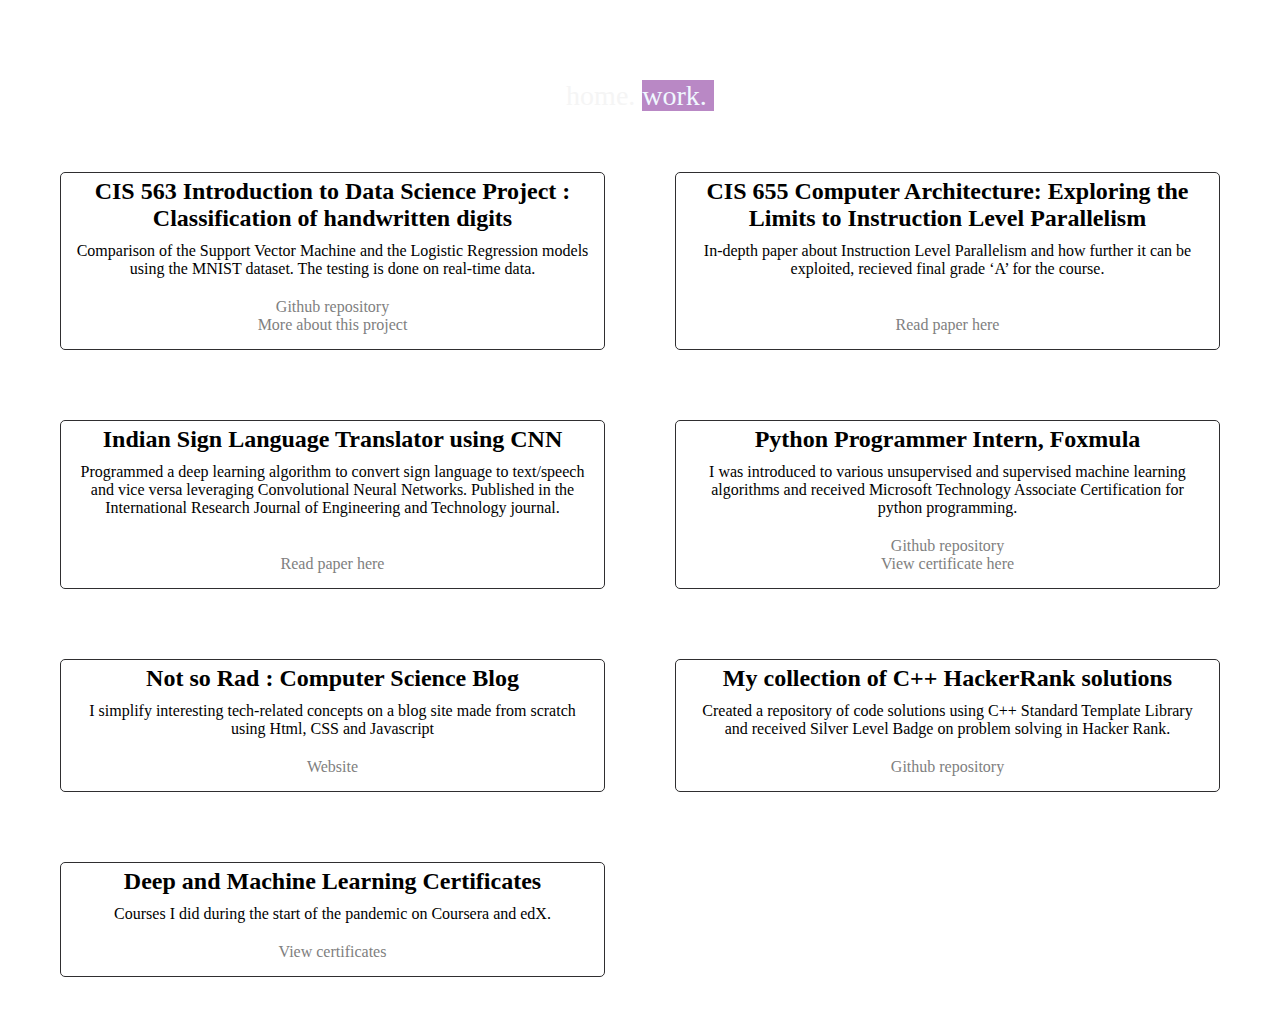
<file: about.html>
<!DOCTYPE html>
<html lang="en-US">
  <head>
    <meta charset="utf-8">
    <link href="styles/navigation.css" rel="stylesheet">
    <link href="styles/about.css" rel="stylesheet">
    <link rel="preconnect" href="https://fonts.googleapis.com"> <link rel="preconnect" href="https://fonts.gstatic.com" crossorigin> <link href="https://fonts.googleapis.com/css2?family=Montserrat:ital,wght@0,200;1,300&family=Roboto+Mono:ital,wght@0,500;1,600&display=swap" rel="stylesheet">
    <link rel="preconnect" href="https://fonts.googleapis.com"> <link rel="preconnect" href="https://fonts.gstatic.com" crossorigin> <link href="https://fonts.googleapis.com/css2?family=Montserrat:ital,wght@0,200;1,300&family=Press+Start+2P&family=Roboto+Mono:wght@500&display=swap" rel="stylesheet">
    <title>Work</title>
    <meta name="author" content="Ritika Radhakrishnan">
    <meta name="description" content="My pesonal web page">
    <link rel="icon" href="images/favicon_io_about/favicon.ico" type="image/x-icon">
    <meta name="viewport" content="width=device-width, initial-scale=1.0">
  </head>
  <ul class="mynav">
    <li><a href="index.html">home.&nbsp;</a></li>
    <li><a class="active">work.&nbsp;</a></li>
  </ul>
    </head>
    <body>
      <ul class="listing">
        <li>
          <h2>CIS 563 Introduction to Data Science Project : Classification of handwritten digits</h2>
          <div class="body">
            <p>Comparison of the Support Vector Machine and the Logistic Regression models using the MNIST dataset. The testing is done on real-time data.</p>
          </div>
          <div class="cta">
            <a href="Docs/https://github.com/ritikaradhakrishnan/SVMandLogisticRegression-MNIST" target="_blank">Github repository</a><br>
            <a href="Docs/Classification_of_handwritten_digits_using_MNIST_dataset.pdf" target="_blank">More about this project</a>
          </div>
        </li>
        <li>
          <h2>CIS 655 Computer Architecture: Exploring the Limits to Instruction Level Parallelism</h2>
          <div class="body">
            <p>In-depth paper about Instruction Level Parallelism and how further it can be exploited, recieved final grade ‘A’ for the course. </p>
          </div>
          <div class="cta">
            <a href="Docs/CA Paper.pdf" target="_blank">Read paper here</a>
          </div>
        </li>
        <li class="wide">
          <h2>Indian Sign Language Translator using CNN</h2>
          <div class="body">
            <p>Programmed a deep learning algorithm to convert sign language to text/speech and vice versa leveraging Convolutional Neural Networks. Published in the International Research Journal of Engineering and Technology journal.</p>
          </div>
          <div class="cta">
            <a href="Docs/BE Project Research Paper.pdf" target="_blank">Read paper here</a>
          </div>
        </li>
        <li>
          <h2>Python Programmer Intern, Foxmula</h2>
          <div class="body">
            <p>I was introduced to various unsupervised and supervised machine learning algorithms and received Microsoft Technology Associate Certification for python programming.</p>
          </div>
          <div class="cta">
            <a href="https://github.com/ritikaradhakrishnan/Machine-Learning-with-Python---Basics-and-Algorithms" target="_blank">Github repository</a><br>
            <a href="Docs/microsoftpythoncertificate.pdf" target="_blank">View certificate here</a>
          </div>
        </li>
        <li>
          <h2>Not so Rad : Computer Science Blog</h2>
          <div class="body">
            <p>I simplify interesting tech-related concepts on a blog site made from scratch using Html, CSS and Javascript</p>
          </div>
          <div class="cta">
            <a href="https://ritikaradhakrishnan.github.io/not-so-rad/" target="_blank">Website</a>
          </div>
        </li>
        <li>
          <h2>My collection of C++ HackerRank solutions</h2>
          <div class="body">
            <p>Created a repository of code solutions using C++ Standard Template Library and received Silver Level Badge on problem solving in Hacker Rank. </p>
          </div>
          <div class="cta">
            <a href="https://github.com/ritikaradhakrishnan/CplusplusProgramming-Solutions" target="_blank">Github repository</a>
          </div>
        </li>
        <li>
          <h2>Deep and Machine Learning Certificates</h2>
          <div class="body">
            <p>Courses I did during the start of the pandemic on Coursera and edX.</p>
          </div>
          <div class="cta">
            <a href="Docs/RitikaRadhakrishnan_MergedCertificates.pdf" target="_blank">View certificates</a>
          </div>
        </li>
      </ul>
  </body>
</html>
</file>
<file: styles/navigation.css>
* {
  margin: 0;
  padding: 0;
}

ul.mynav {
  display: flex;
  justify-content: center;
  text-align: center;
  list-style-type: none;
  margin-top: 70px;
  margin-bottom: 10px;
  padding: 10px 10px;
  font-size: 28px;
  /* color: rgba(122, 50, 139, 0.7); */
  color: whitesmoke;
  font-family: "SFMono-Regular";
  }
ul.mynav li a{
  text-decoration: none;
  /* color: rgba(122, 50, 139, 0.7); */
  color: whitesmoke;
  }
  ul.mynav li a:hover:not(.active) {
    /* background-color: rgba(138, 57, 158, 0.2); */
    background-color: rgb(199, 149, 212);
    color: rgb(0, 0, 0);
    
}
ul.mynav li a.active {
    background-color: rgba(138, 57, 158, 0.6);
    color: aliceblue;
}
ul.mynav li.right {
    float: right;
}


/* * {
  margin: 0;
  padding: 0;
}

ul.topnav {
    list-style-type: none;
    margin: 0;
    margin-bottom: 22px;
    padding: 0;
    overflow: hidden;
    background-color: transparent;
    /* font-family: 'Roboto Mono', monospace; 
    text-align: left;
    width: 100%;
    position: relative;
  }
  ul.topnav li {float: left;}
  ul.topnav li a {
    display: block;
    color: rgb(89, 75, 94);
    text-align: center;
    padding: 20px 24px;
    text-decoration: none;
    float: left;
    font-size: 30px;
    
  }
  ul.topnav li a:hover:not(.active) {
      background-color: rgba(138, 57, 158, 0.2);
      color: rgb(0, 0, 0);
  }
  ul.topnav li a.active {
      background-color: rgba(138, 57, 158, 0.6);
      color: aliceblue;
  }
  ul.topnav li.right {
      float: right;
  }
/* because we are putting class="right" within the <li  > tag, we said  ul.topnav li.right and not  ul.topnav li.right.a 
  @media screen and (max-width: 720px) {
    ul.topnav li{
        width: 100%;
        text-align: center;
    }
    ul.topnav a{
        width: 100%;
        text-align: center;
    }
    } */
</file>
<file: styles/about.css>
*{
  margin: 0;
  padding: 0;
}

html {
    /*background-image: url("https://images.unsplash.com/photo-1518791841217-8f162f1e1131?ixlib=rb-1.2.1&ixid=eyJhcHBfaWQiOjEyMDd9&auto=format&fit=crop&w=1350&q=80");
    background-image: url("../images/mymind-XUlsF9LYeVk-unsplash.jpeg");*/
    background-size: cover;
    background-repeat: no-repeat;
}

.listing {
  list-style: none;
  margin: 30px 30px;
  padding: 20px 30px;
  text-align: center;
  justify-content: center;
  display: grid;
  gap: 70px;
  grid-template-columns: repeat(auto-fill, minmax(350px, 1fr));
}

@media only screen and (max-width: 1000px) {
  .listing {
    text-align: center;
    margin: 20px 40px;
    padding: 50px 10px;
  }
}

.listing li {
  border: 1px solid #2f2e30;
  border-radius: 5px;
  display: flex;
  flex-direction: column;
  padding: 5px 5px;
}
.listing .cta {
  margin-top: auto;
  padding: 10px;
  text-align: center;
}
.listing .body {
  padding: 10px;
  text-decoration: none;
}
.cta a{
  text-decoration: none;
  color: grey;

}
.cta a:hover{
  /* text-decoration: none;
  color: rgb(127, 111, 128);
  text-decoration-line: underline;
}*/
  color: rgba(138, 57, 158, 0.7);
  text-decoration: underline;
  cursor: pointer;
  background: -webkit-gradient(
    linear,
    left top,
    right bottom,
    from(#222),
    to(#222),
    color-stop(0.5, #F99205)
  );
  background: -moz-gradient(
    linear,
    left top,
    right bottom,
    from(#222),
    to(#222),
    color-stop(0.5, #F99205)
  );
  background: gradient(
    linear,
    left top,
    right bottom,
    from(#222),
    to(#222),
    color-stop(0.5, #F99205)
  );
  -webkit-background-size: 125px 100%;
  -moz-background-size: 125px 100%;
  background-size: 125px 100%;
  -webkit-background-clip: text;
  -moz-background-clip: text;
  background-clip: text;
  -webkit-animation-name: socials;
  -moz-animation-name: socials;
  animation-name: socials;
  -webkit-animation-duration: 3s;
  -moz-animation-duration: 3s;
  animation-duration: 3s;
  -webkit-animation-iteration-count: infinite;
  -moz-animation-iteration-count: infinite;
  animation-iteration-count: infinite;
  background-repeat: no-repeat;
  background-position: 0 0;
  background-color: #222;
}
@-moz-keyframes socials {
  0% {
    background-position: top left;
  }
  100% {
    background-position: bottom right;
  }
}
@-webkit-keyframes socials {
  0% {
    background-position: top left;
  }
  100% {
    background-position: bottom right;
  }
}
@-o-keyframes socials {
  0% {
    background-position: top left;
  }
  100% {
    background-position: bottom right;
  }
}
@keyframes socials {
  0% {
    background-position: top left;
  }
  100% {
    background-position: bottom right;
  }
}
</file>
